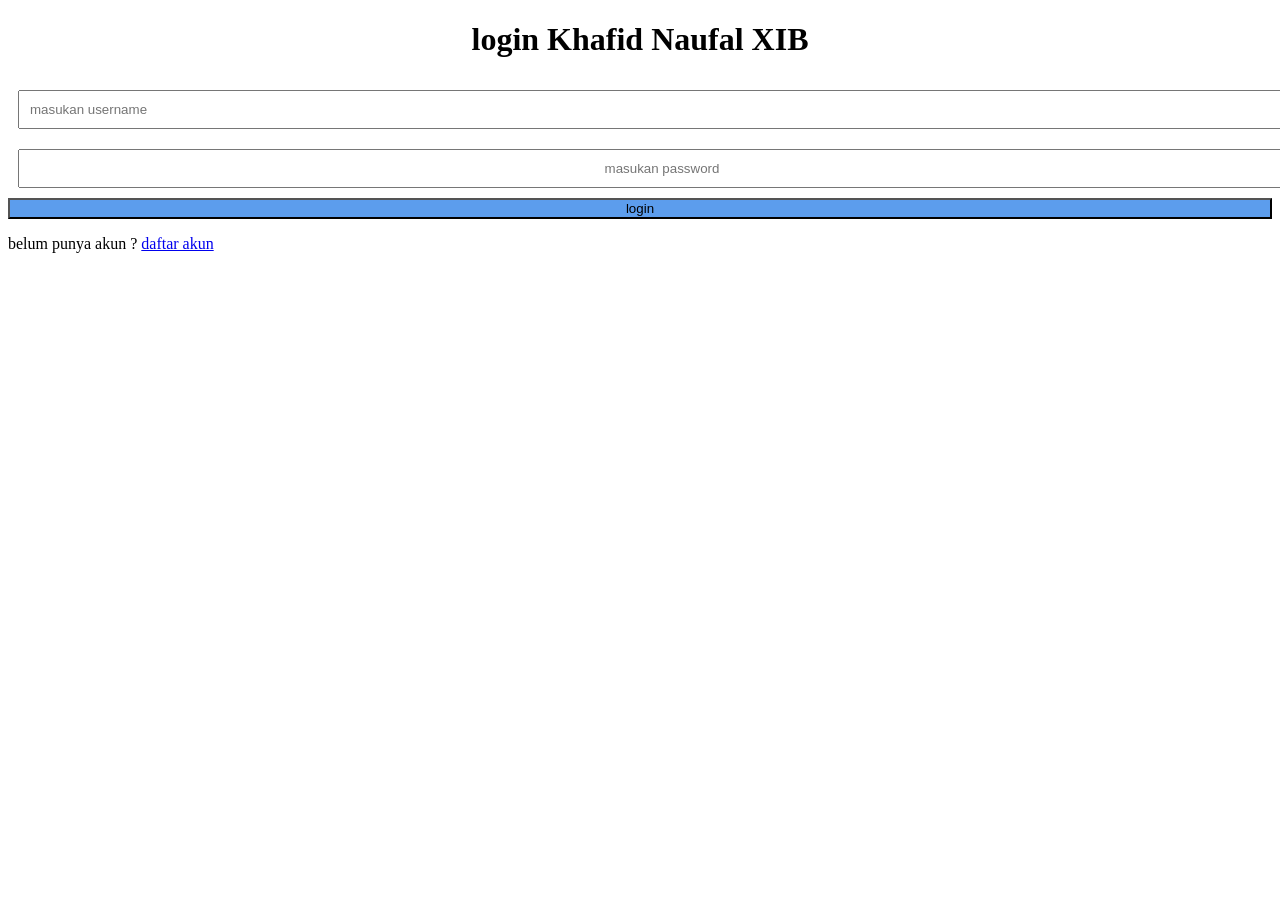
<file: index.html>
<!DOCTYPE html>
<html>
    <head>
        <h1 style="text-align: center">login Khafid Naufal XIB</h1>
    </head>
    <body>
        <div>
            <form>
        <input type="text" placeholder="masukan username" style="width: 100%; padding: 10px; margin: 10px; text-align
        : cnter" required /> <br />
        <input type="password" placeholder="masukan password" style="width: 100%; padding: 10px; margin: 10px; text-align
        : center" required />
        <button type="submit" style="background-color: #5c9ded; pandding: 10px; margin; 10px; width: 100%">login</button>
        <br />
        <p> <style="text-align: center">belum punya akun ? <a class="" href="#" style="text-align: center">daftar akun</a></p>
            </form>
        </div>
    </body>
</html>
</file>
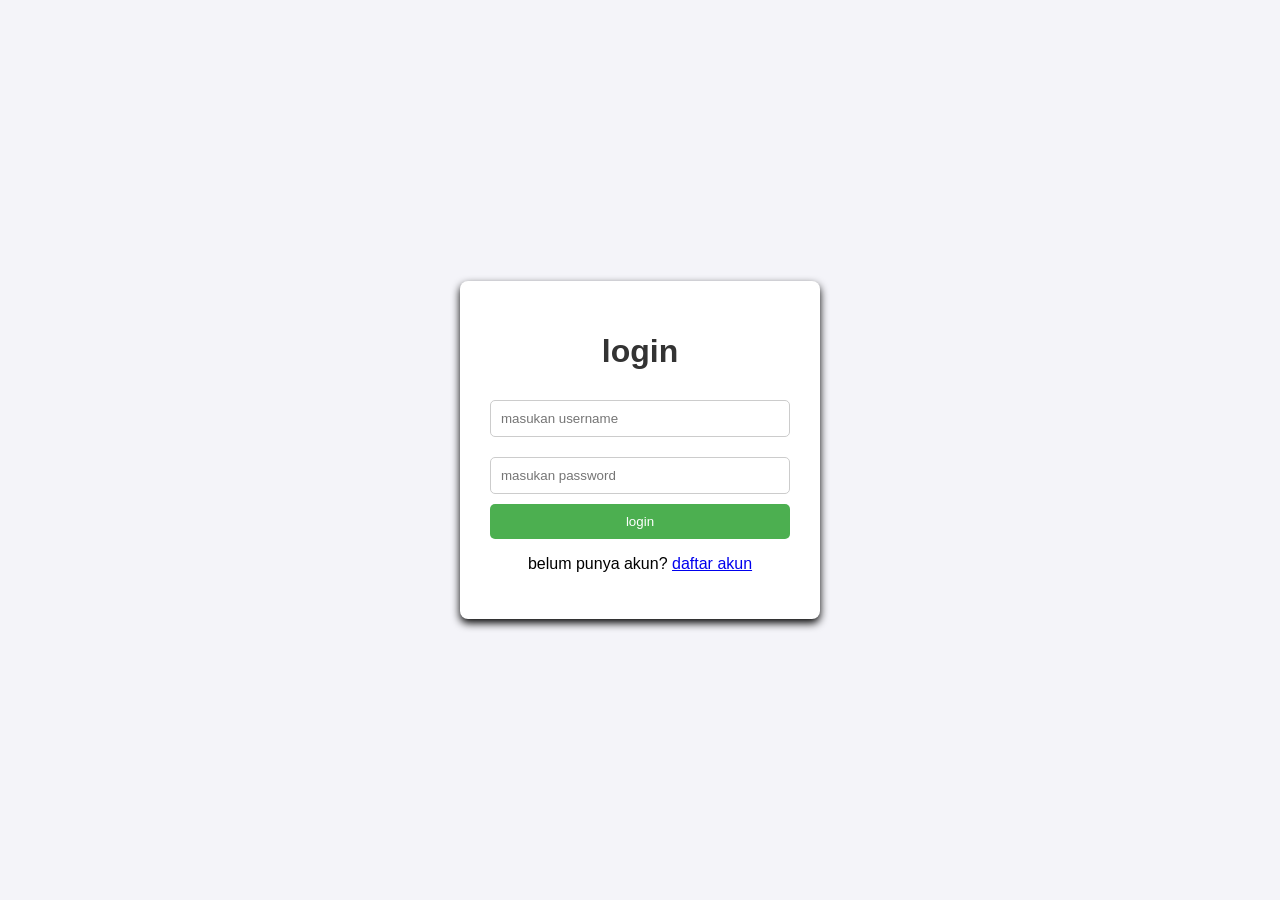
<file: index (2).html>
<!DOCTYPE html>
</html>
<html lang="id">
    <head>
    <title>login</title>
    <style>
    body {
        font-family: Arial, Sans-Serif;
        background-color: #f4f4f9;
        margin: 0;
        padding: 0;
        display: flex;
        justify-content: center;
        align-items: center;
        height: 100vh;
    }
    .login-container {
        background-color: white;
        padding: 30px;
        border-radius: 8px;
        box-shadow: 0 4px 8px rgba(0, 0, 0.1);
        width: 300px;
        text-align: center;
    }
    
    h1 {
        color: #333;
        margin-bottom: 20px;
    }
    input {
        width: 100%;
        padding: 10px;
        margin: 10px 0;
        border-radius: 5px;
        border: 1px solid #ccc;
        box-sizing: border-box;
    }
    
    button {
        width: 100%;
        padding: 10px;
        background-color: #4CAF50;
        color: white;
        border: none;
        border-radius: 5px;
        cursor: pointer;
    }
    
    button:hover {
        background-color: #45a049;
    }
    </style>
</head>
<body>
    
    <div class="login-container">
        <h1>login</h1>
        <form>
            <input type="text" placeholder="masukan username" required />
            <input type="password" placeholder="masukan password" required />
            <button type="submit">login</button>
            <p>belum punya akun? <a href="#">daftar akun</a></p>
        </form>
        </div>
        
</body>
</html>
</file>
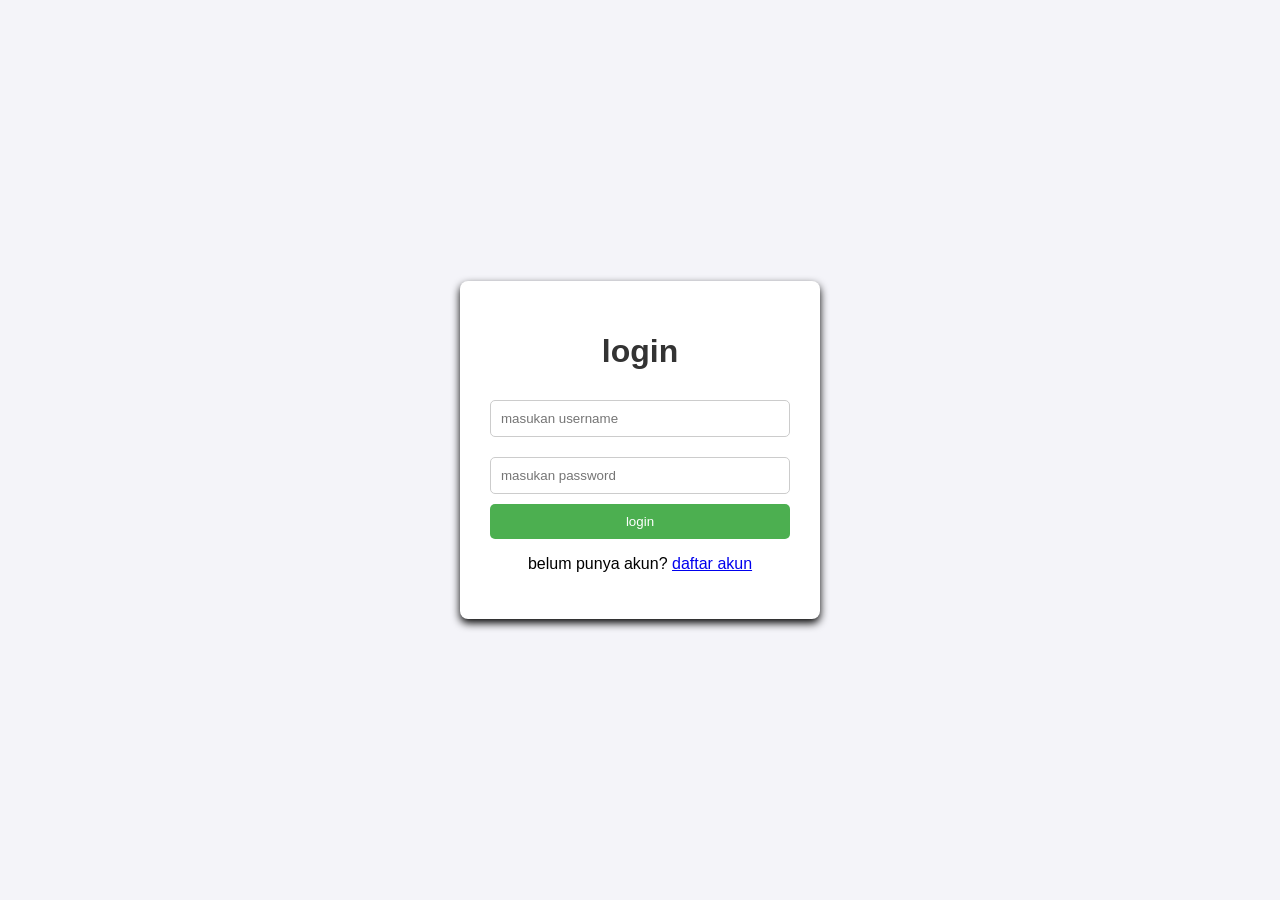
<file: index (5).html>
<!DOCTYPE html>
</html>
<html lang="id">
    <head>
    <title>login</title>
    <style>
    body {
        font-family: Arial, Sans-Serif;
        background-color: #f4f4f9;
        margin: 0;
        padding: 0;
        display: flex;
        justify-content: center;
        align-items: center;
        height: 100vh;
    }
    .login-container {
        background-color: white;
        padding: 30px;
        border-radius: 8px;
        box-shadow: 0 4px 8px rgba(0, 0, 0.1);
        width: 300px;
        text-align: center;
    }
    
    h1 {
        color: #333;
        margin-bottom: 20px;
    }
    input {
        width: 100%;
        padding: 10px;
        margin: 10px 0;
        border-radius: 5px;
        border: 1px solid #ccc;
        box-sizing: border-box;
    }
    
    button {
        width: 100%;
        padding: 10px;
        background-color: #4CAF50;
        color: white;
        border: none;
        border-radius: 5px;
        cursor: pointer;
    }
    
    button:hover {
        background-color: #45a049;
    }
    </style>
</head>
<body>
    
    <div class="login-container">
        <h1>login</h1>
        <form id="loginForm">
            <input type="text" id="username" placeholder="masukan username" />
            <input type="password" id="password" placeholder="masukan password" />
            <button type="submit">login</button>
            <div id="error-message" class="error"></div>
            <p>belum punya akun? <a href="#">daftar akun</a></p>
        </form>
    </div>
    
<script>
    document.getElementById("loginForm").addEventListener("submit",function(event) {
    event.preventDefault();
    
    var username = document.getElementById('username').value;
    var password = document.getElementById('password').value;
    var errormessage = document.getElementById('error-message');
    
    if (username === '' || password === '') {
        errormessage.textContent = 'gaboleh kosong !!!';
    } else if (username !== "kapit" !! password !=='123') {
    errormessage.textContent = "error";
    } else (
        errormessage.textContent = ''
        alert('sukses login');
    }
});
</script>

</body>
</html>
</file>
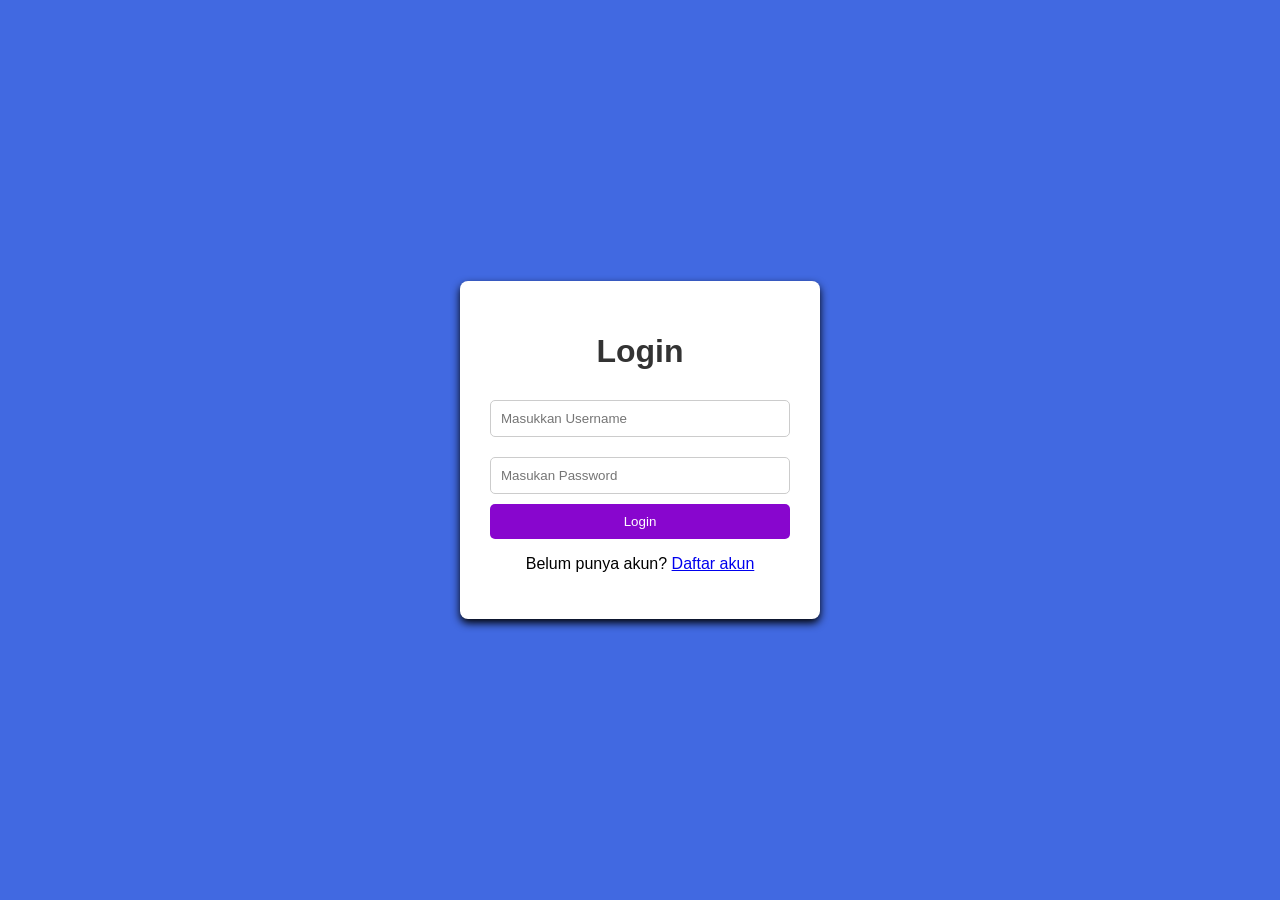
<file: index (7).html>
<!DOCTYPE html>
</html>
<html lang="id">
    <head>
    <title>login</title>
    <style>
    body {
        font-family: Arial, Sans-Serif;
        background-color: #4169E1;
        margin: 0;
        padding: 0;
        display: flex;
        justify-content: center;
        align-items: center;
        height: 100vh;
    }
    .login-container {
        background-color: white;
        padding: 30px;
        border-radius: 8px;
        box-shadow: 0 4px 8px rgba(0, 0, 0.1);
        width: 300px;
        text-align: center;
    }
    
    h1 {
        color: #333;
        margin-bottom: 20px;
    }
    input {
        width: 100%;
        padding: 10px;
        margin: 10px 0;
        border-radius: 5px;
        border: 1px solid #ccc;
        box-sizing: border-box;
    }
    
    button {
        width: 100%;
        padding: 10px;
        background-color: #8806CE;
        color: white;
        border: none;
        border-radius: 5px;
        cursor: pointer;
    }
    
    button:hover {
        background-color: #45a049;
    }
    
    .error{
        color: red;
        font-size: 15px;
    }
    </style>
</head>
<body>
    
  <div class="login-container">
     <h1>Login</h1>
     <form id="ver_Fzrvv">
       <input type="text" id="username" placeholder="Masukkan Username" />
       <input type="password" id="password" placeholder="Masukan Password" />
       <button type="submit">Login</button>
       <div id="error-message" class="error"></div>
       <p>Belum punya akun? <a href="#">Daftar akun</a></p>
      </form>
  </div>

 <script>
     document.getElementById("ver_Fzrvv").addEventListener('submit', function(event) {
         event.preventDefault();
    
          var username = document.getElementById('username').value;
         var password = document.getElementById('password').value;
         var errorMessage = document.getElementById('error-message');
    
      if (username === '' || password ==='') {
             errorMessage.textContent = 'ISI';
      } else if (username !== "kapit" || password !=='123') {
          errorMessage.textContent = 'error'
      } else {
         errorMessage.textContent = ''
         alert('SUKSES.');
      }
    
   });
</script>

</body>
</html>
</file>
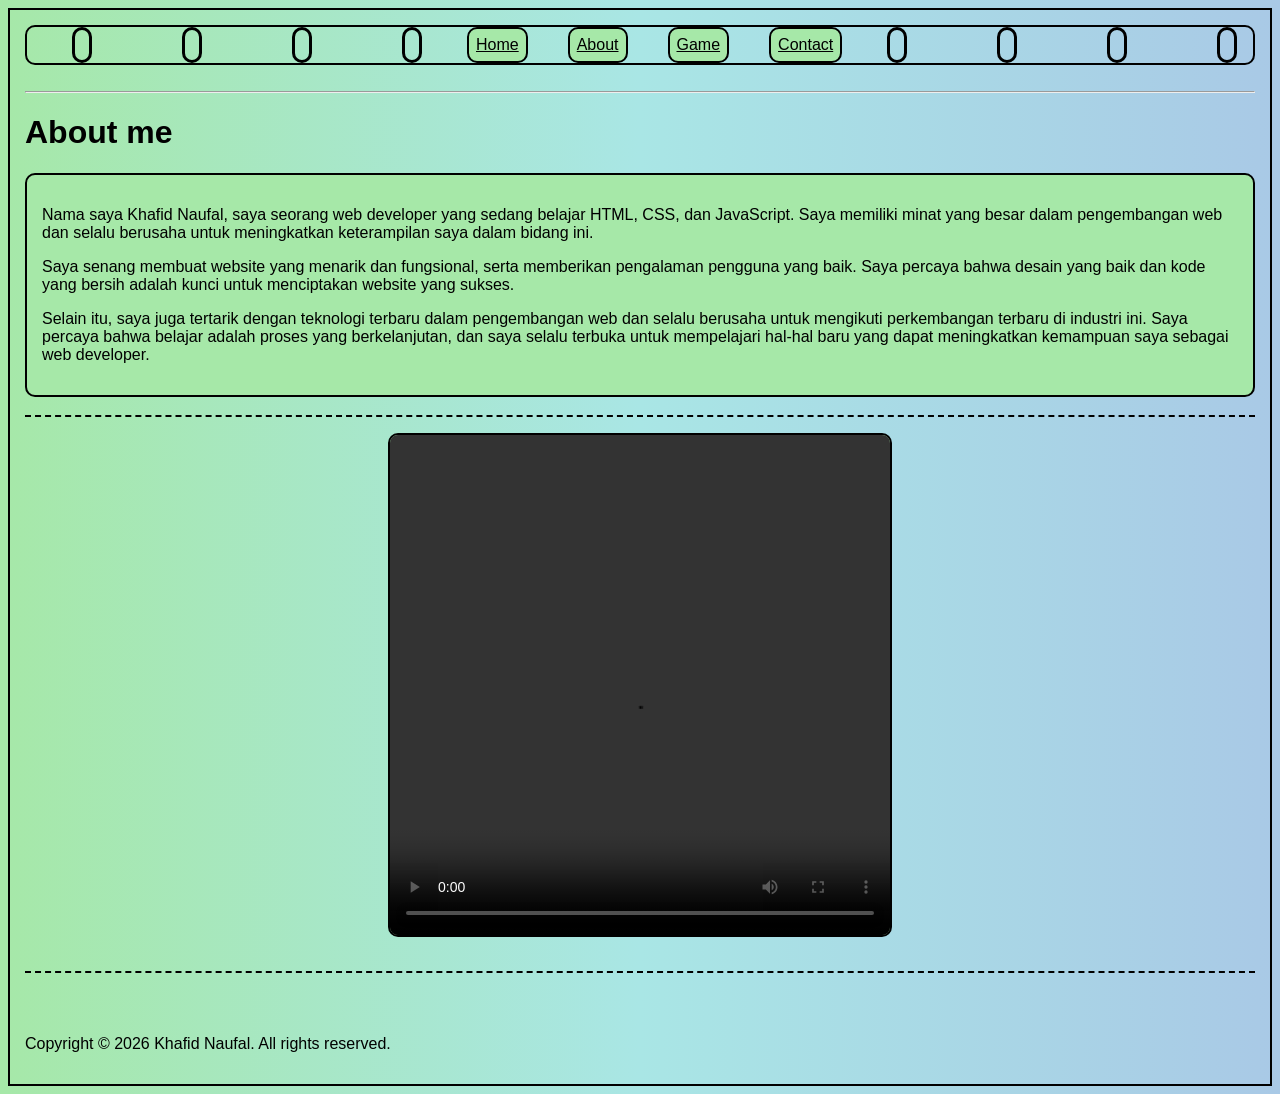
<file: web pribadi/about.html>
<!DOCTYPE html>
<html lang="en">
<head>
    <meta charset="UTF-8">
    <meta name="viewport" content="width=device-width, initial-scale=1.0">
    <title>web pribadi</title>
    <link rel="stylesheet" href="pribadi.css" type="text/css">
</head>
<body>
    <nav>
        <a id="o" href=""></a>
        <a id="o" href=""></a>
        <a id="o" href=""></a>
        <a id="o" href=""></a>
        <a id="home" href="home.html" title="menuju home" >Home</a>
        <a id="about" href="about.html" title="menuju about" target="_self" >About</a>
        <a id="game" href="opal.html" title="menuju game">Game</a>
        <a id="contact" href="contact.html" title="menuju contact">Contact</a>
        <a id="o" href=""></a>
        <a id="o" href=""></a>
        <a id="o" href=""></a>
        <a id="o" href=""></a>
    </nav>
    <br>
        <hr>
     <h1>About me</h1>
     <article id="fieldset2">
        <p>Nama saya Khafid Naufal, saya seorang web developer yang sedang belajar HTML, CSS, dan JavaScript.
            Saya memiliki minat yang besar dalam pengembangan web dan selalu berusaha untuk meningkatkan keterampilan saya dalam bidang ini.</p>
        <p>Saya senang membuat website yang menarik dan fungsional, serta memberikan pengalaman pengguna yang baik.
            Saya percaya bahwa desain yang baik dan kode yang bersih adalah kunci untuk menciptakan website yang sukses.</p>
        <p>Selain itu, saya juga tertarik dengan teknologi terbaru dalam pengembangan web dan selalu berusaha untuk mengikuti perkembangan terbaru di industri ini. 
            Saya percaya bahwa belajar adalah proses yang berkelanjutan, dan saya selalu terbuka untuk mempelajari hal-hal baru yang dapat meningkatkan kemampuan saya sebagai web developer.</p>
        </article>
    <br>
   <div id="garis"></div>
    <p>
        <video id="vid" src="vid gw.mp4" controls autoplay loop title="Perkenalan Khafid Naufal"></video>
    </p>
    <br>
    <div id="garis"></div>
    <br><br>
    <footer>
        <p>Copyright &copy; 2026 Khafid Naufal. All rights reserved.</p>
    </footer>
</body>
</html>
</file>
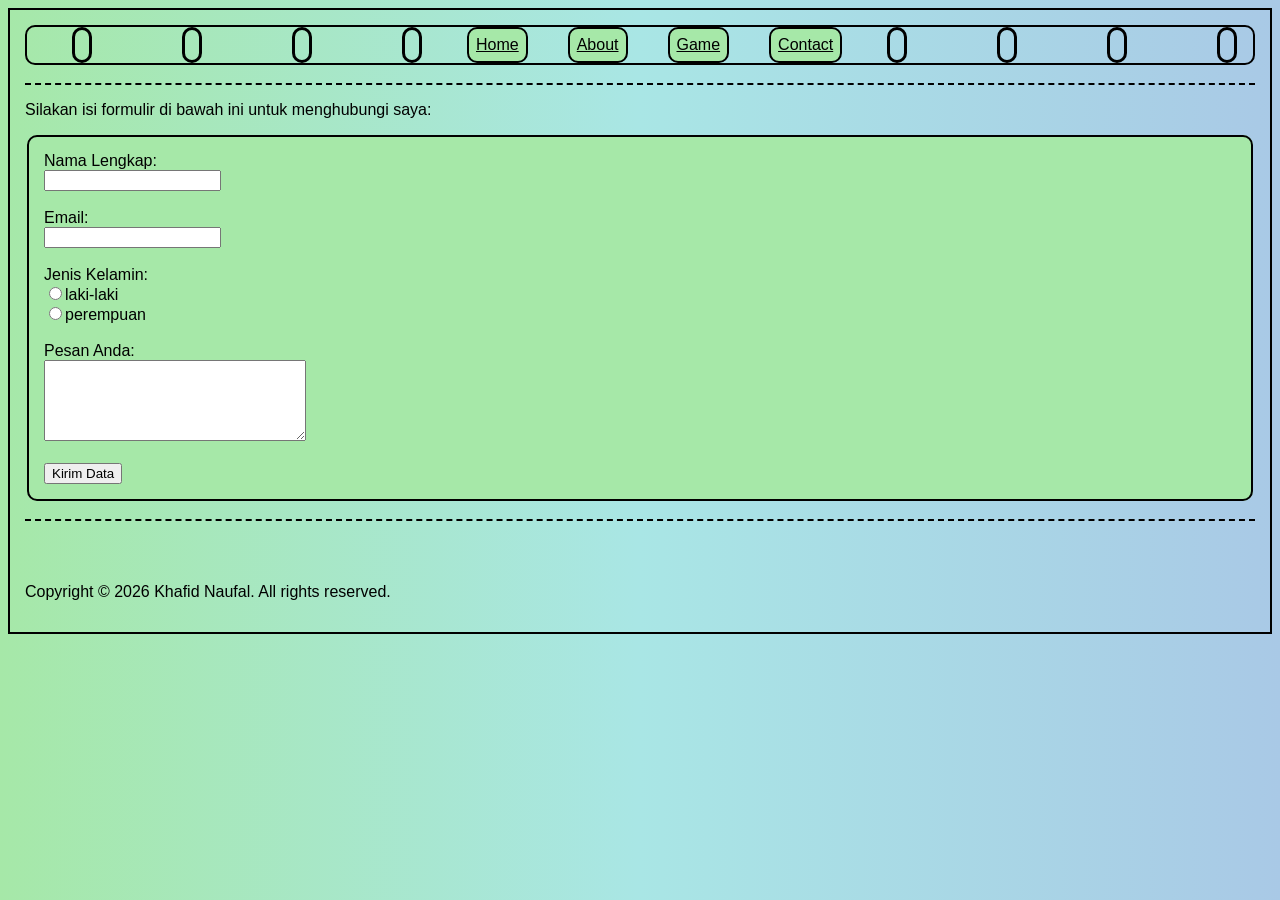
<file: web pribadi/contact.html>
<!DOCTYPE html>
<html lang="en">
<head>
    <meta charset="UTF-8">
    <meta name="viewport" content="width=device-width, initial-scale=1.0">
    <title>web pribadi</title>
    <link rel="stylesheet" href="pribadi.css" type="text/css">
</head>
<body>
    <nav>
        <a id="o" href=""></a>
        <a id="o" href=""></a>
        <a id="o" href=""></a>
        <a id="o" href=""></a>
        <a id="home" href="home.html" title="menuju home" >Home</a>
        <a id="about" href="about.html" title="menuju about">About</a>
        <a id="game" href="opal.html" title="menuju game">Game</a>
        <a id="contact" href="contact.html" title="menuju contact" target="_self" >Contact</a>
        <a id="o" href=""></a>
        <a id="o" href=""></a>
        <a id="o" href=""></a>
        <a id="o" href=""></a>
    </nav>
    <br>
        <div id="garis"></div>
    <p>Silakan isi formulir di bawah ini untuk menghubungi saya:</p>
    <fieldset id="fieldset1">
    <form action="proses.php" method="POST">
        <label>Nama Lengkap:</label><br>
        <input type="text" name="nama" required><br><br>
        <label>Email:</label><br>
        <input type="email" name="email" required><br><br>
        <label>Jenis Kelamin:</label><br>
        <input type="radio" name="jk" value="L">laki-laki<br>
        <input type="radio" name="jk" value="P">perempuan<br><br>
        <label>Pesan Anda:</label><br>
        <textarea name="pesan" rows="5" cols="30"></textarea><br><br>
        <button type="submit">Kirim Data</button>
    </form>
    </fieldset>
    <br>
    <div id="garis"></div>
    <br><br>
    <footer>
        <p>Copyright &copy; 2026 Khafid Naufal. All rights reserved.</p>
    </footer>
</body>
</html>
</file>
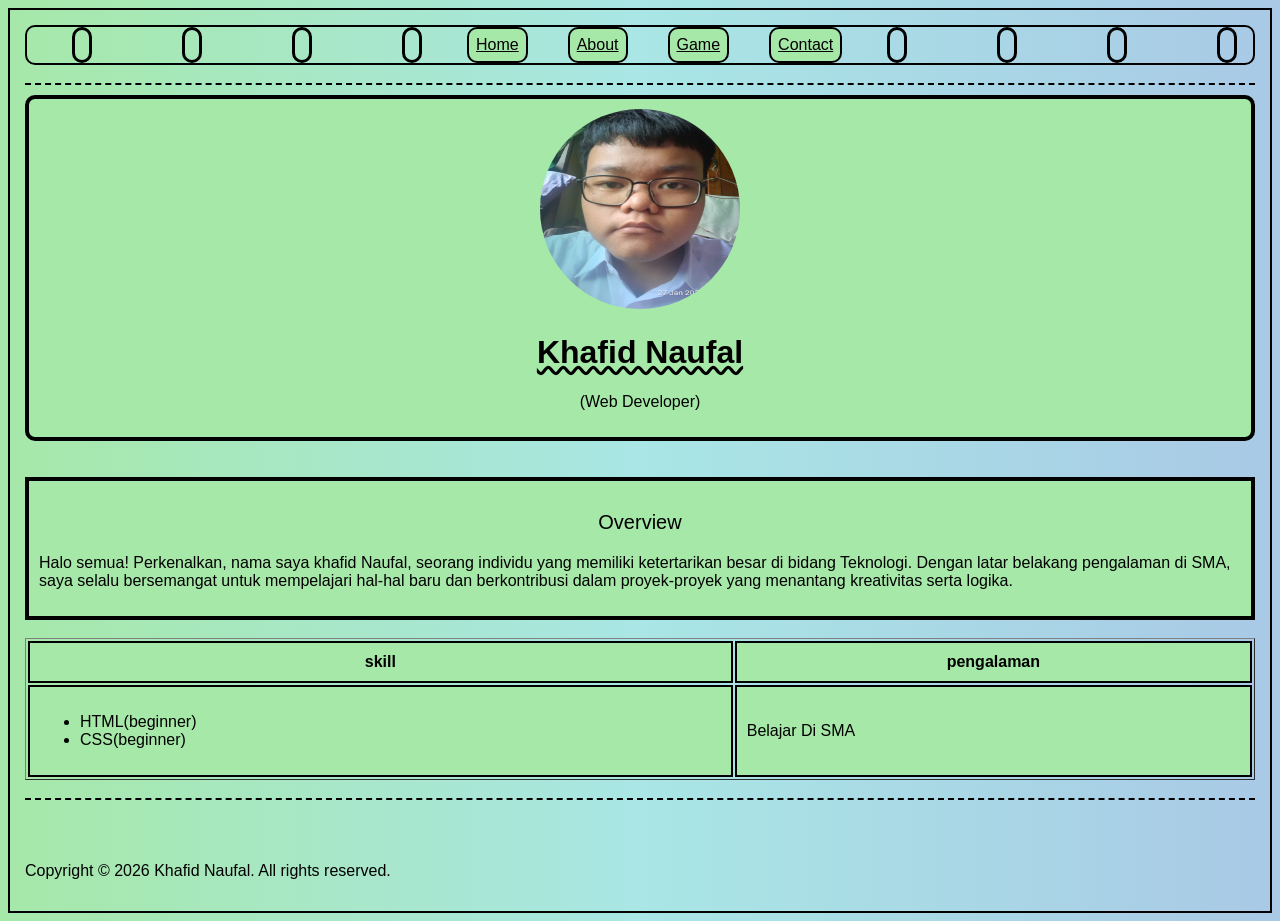
<file: web pribadi/home.html>
<!DOCTYPE html>
<html lang="en">
<head>
    <meta charset="UTF-8">
    <meta name="viewport" content="width=device-width, initial-scale=1.0">
    <title>web pribadi</title>
    <link rel="stylesheet" href="pribadi.css" type="text/css">
</head>
<body>
    <nav>
        <a id="o" href=""></a>
        <a id="o" href=""></a>
        <a id="o" href=""></a>
        <a id="o" href=""></a>
        <a id="home" href="home.html" title="menuju home" target="_self" >Home</a>
        <a id="about" href="about.html" title="menuju about">About</a>
        <a id="game" href="opal.html" title="menuju game">Game</a>
        <a id="contact" href="contact.html" title="menuju contact">Contact</a>
        <a id="o" href=""></a>
        <a id="o" href=""></a>
        <a id="o" href=""></a>
        <a id="o" href=""></a>
    </nav>
    <br>
        <div id="garis"></div>
      <header id="head1">
        <img id="img1" src="foto gw.jpeg" alt="Wajah Khafid Naufal" />
        <h1 id="nama">Khafid Naufal</h1>
        <p>(Web Developer)</p>
    </header>
    <br><br>
    <article id="article1">
        <p id="overview">Overview</p>
        <p>Halo semua! Perkenalkan, nama saya khafid Naufal, seorang individu yang memiliki ketertarikan besar di bidang Teknologi.
         Dengan latar belakang pengalaman di SMA, saya selalu bersemangat untuk mempelajari hal-hal baru dan berkontribusi dalam proyek-proyek yang menantang kreativitas serta logika.</p>
    </article>
    <br>
    <table border="1" width="100%"  id="table1">
        <tr>
            <th>skill</th>
            <th>pengalaman</th>
        </tr>
        <tr>
            <td>
                <ul>
                    <li>HTML(beginner)</li>
                    <li>CSS(beginner)</li>
                </ul>
            </td>
            <td>Belajar Di SMA</td>
        </tr>
    </table>
    <br>
    <div id="garis"></div>
    <br><br>
    <footer>
        <p>Copyright &copy; 2026 Khafid Naufal. All rights reserved.</p>
    </footer>
</body>
</html>
</file>
<file: web pribadi/pribadi.css>
body   {
    font-family: Arial, sans-serif;
    background: linear-gradient(to right, #A6E8A8, #A9E6E5, #A9C9E6);
    border: black solid 2px;
    padding: 15px;
}
#garis {
    border-top: dashed black 2px;
    margin-bottom: 10px;
}
nav {
    text-align: center;
    border: black solid 2px;
    border-radius: 10px;
    display: flex;
}
#home
{
    color: black;
    border: black solid 2px;
    border-radius: 10px;
    background-color:   #A6E8A8;
    padding: 7px;
    margin-right: 20px;
}
#about
{
    color: black;
    border: black solid 2px;
    border-radius: 10px;
    background-color: #A6E8A8;
    padding: 7px;
    margin-right: 20px;
    margin-left: 20px;
}
#game
{
    color: black;
    border: black solid 2px;
    border-radius: 10px;
    background-color: #A6E8A8;
    padding: 7px;
    margin-right: 20px;
    margin-left: 20px;
}
#contact
{
    color: black;
    border: black solid 2px;
    border-radius: 10px;
    background-color: #A6E8A8;
    padding: 7px;
    margin-left: 20px;
}

#o {
    color: black;
    border: black solid 3px;
    border-radius: 10px;
    padding: 7px;
    margin-left: 45px;
    margin-right: 45px;
}

#head1 {
   text-align: center;
   border:black solid 4px;
   background-color:#A6E8A8;
   border-radius: 10px;
   padding: 10px;
}
#img1 {
    width: 200px;
    height: 200px;
    border-radius: 50%;
}
#nama {
    text-decoration: wavy underline;
}
#article1 {
    border: black solid 4px;
    background-color: #A6E8A8;
    padding: 10px;
}
#overview {
    text-align: center;
    font-size: 20px;
}
#border1 {
    border: black solid 2px;
    border-radius: 10px;
    background-color: #A6E8A8;
    padding: 15px;
}
th {
    border: black solid 2px;
    background-color: #A6E8A8;
    padding: 10px;
}
td {
    border: black solid 2px;
    background-color: #A6E8A8;
    padding: 10px;
}
#vid {
    display: block;
    margin-left: auto;
    margin-right: auto;
    width: 500px;
    height: 500px;
    border: black solid 2px;
    border-radius: 10px;
    background-color: #A6E8A8;
}
#fieldset1 {
    border: black solid 2px;
    border-radius: 10px;
    background-color: #A6E8A8;
    padding: 15px;
}
#fieldset2 {
    background-color: #A6E8A8;
    border: black solid 2px;
    border-radius: 10px;
    padding: 15px;
}
</file>
